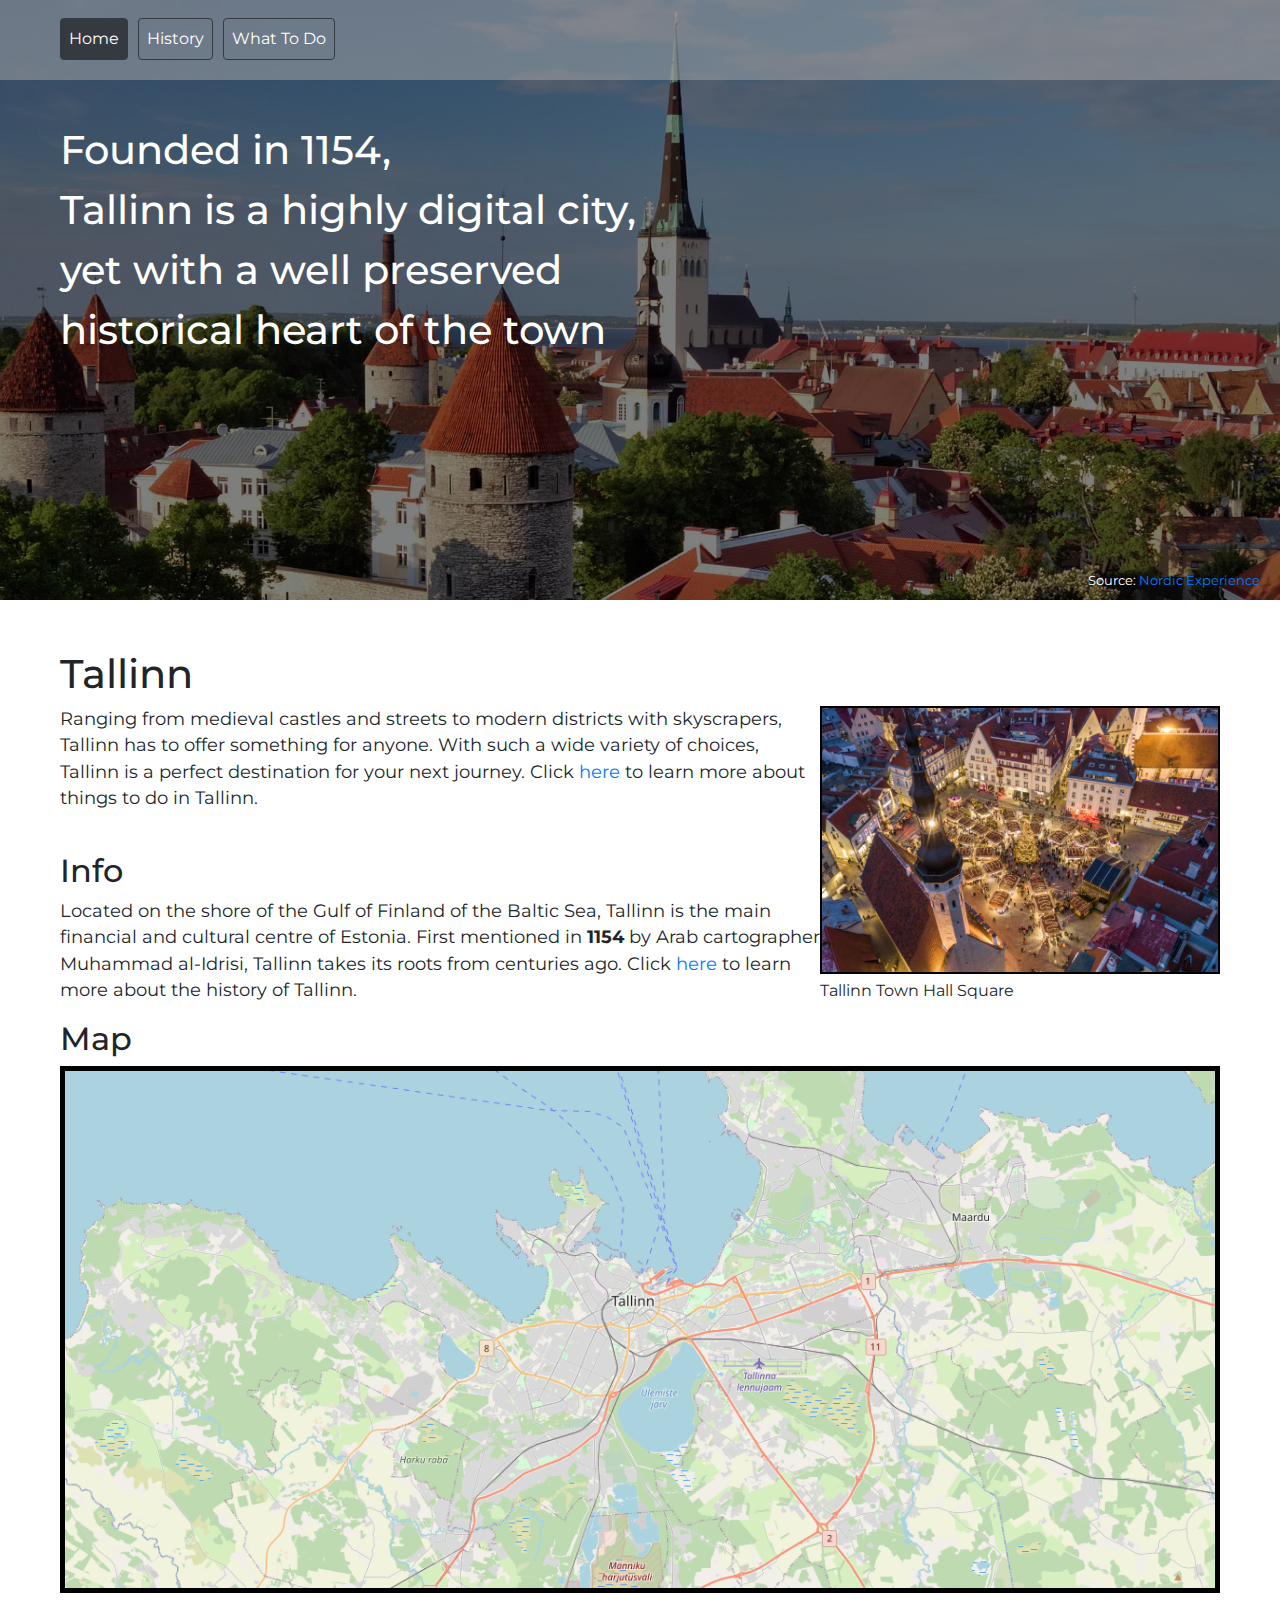
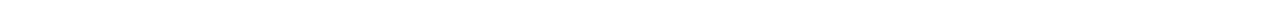
<file: index.html>
<!DOCTYPE html>
<html lang="en">
    <head>
        <meta charset="utf-8">
        <meta name="viewport" content="width=device-width, initial-scale=1">
        <title>TBD</title>
        <link rel="preconnect" href="https://fonts.googleapis.com">
        <link rel="preconnect" href="https://fonts.gstatic.com" crossorigin>
        <link href="https://fonts.googleapis.com/css2?family=Montserrat&display=swap" rel="stylesheet">
        <link rel="stylesheet" href="https://maxcdn.bootstrapcdn.com/bootstrap/4.5.2/css/bootstrap.min.css">
        <script src="https://ajax.googleapis.com/ajax/libs/jquery/3.5.1/jquery.min.js"></script>
        <script src="https://cdnjs.cloudflare.com/ajax/libs/popper.js/1.16.0/umd/popper.min.js"></script>
        <script src="https://maxcdn.bootstrapcdn.com/bootstrap/4.5.2/js/bootstrap.min.js"></script>
        <link rel="stylesheet" href="styles.css">
    </head>

    <body>
        <div class="banner">
            <div class="banner-inner">
                <div class="banner-nav">
                    <div class="container">
                        <nav class="navbar navbar-expand-md navbar-dark">
                            <button class="navbar-toggler" type="button" data-toggle="collapse" data-target="#collapsible">
                                <span class="navbar-toggler-icon"></span>
                            </button>
                            <div class="collapse navbar-collapse" id="collapsible">
                                <ul class="navbar-nav">
                                    <li class="nav-item">
                                        <a class="nav-link btn btn-outline-dark active" href="./index.html">Home</a>
                                    </li>
                                    <li class="nav-item">
                                        <a class="nav-link btn btn-outline-dark" href="./history.html">History</a>
                                    </li>
                                    <li class="nav-item">
                                        <a class="nav-link btn btn-outline-dark" href="./visit.html">What To Do</a>
                                    </li>
                                </ul>
                            </div>
                        </nav>
                    </div>
                </div>
                <div class="banner-content">
                    <div class="container">
                        <h1 class="banner-title">Founded in 1154,<br> Tallinn is a highly digital city,<br> yet with a well preserved<br> historical heart of the town</h1>
                    </div>
                </div>
            </div>
            <div class="banner-shadow"></div>
            <div class="source-text">Source: <a href="https://www.nordicexperience.com/?attachment_id=9661" target="_blank">Nordic Experience</a></div>
        </div>
        <div class="container">
            <h1>Tallinn</h1>
            <figure class="market">
                <img src="media/market.jpg" alt="market">
                <figcaption>Tallinn Town Hall Square</figcaption>
            </figure>
            <p>Ranging from medieval castles and streets to modern districts with skyscrapers, Tallinn has to offer something for anyone.
               With such a wide variety of choices, Tallinn is a perfect destination for your next journey.
               Click <a href="./visit.html">here</a> to learn more about things to do in Tallinn.</p><br>
            <h2>Info</h2>
            <p>Located on the shore of the Gulf of Finland of the Baltic Sea, Tallinn is the main financial and cultural centre of Estonia.
               First mentioned in <b>1154</b> by Arab cartographer Muhammad al-Idrisi, Tallinn takes its roots from centuries ago.
               Click <a href="./history.html">here</a> to learn more about the history of Tallinn.</p>
            <h2>Map</h2>
            <figure>
                <img src="media/map.PNG" alt="map" class="map">
            </figure>
        </div>
    </body>
</html>
</file>
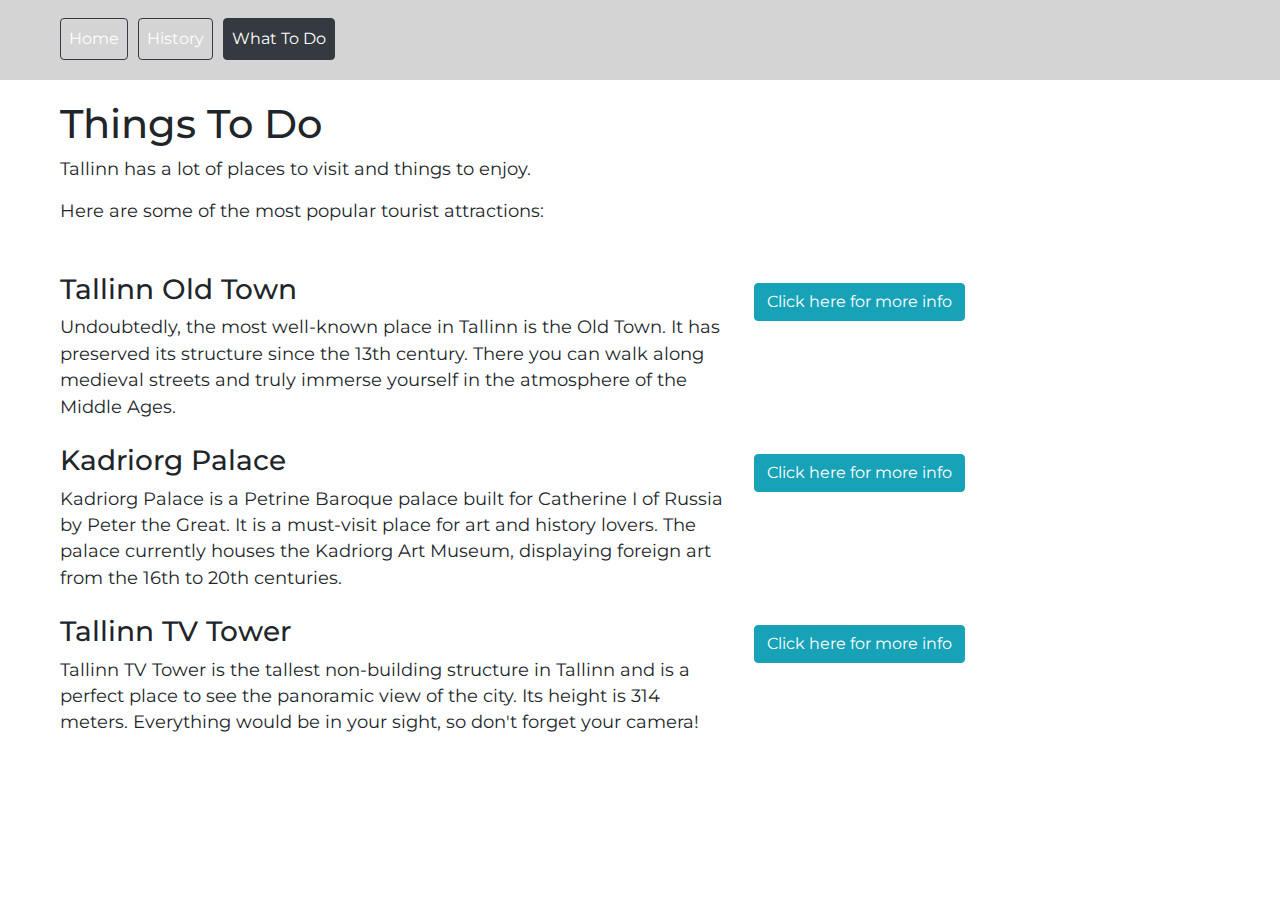
<file: visit.html>
<!DOCTYPE html>
<html lang="en">
    <head>
        <meta charset="utf-8">
        <meta name="viewport" content="width=device-width, initial-scale=1">
        <title>TBD</title>
        <link rel="preconnect" href="https://fonts.googleapis.com">
        <link rel="preconnect" href="https://fonts.gstatic.com" crossorigin>
        <link href="https://fonts.googleapis.com/css2?family=Montserrat&display=swap" rel="stylesheet">
        <link rel="stylesheet" href="https://maxcdn.bootstrapcdn.com/bootstrap/4.5.2/css/bootstrap.min.css">
        <script src="https://ajax.googleapis.com/ajax/libs/jquery/3.5.1/jquery.min.js"></script>
        <script src="https://cdnjs.cloudflare.com/ajax/libs/popper.js/1.16.0/umd/popper.min.js"></script>
        <script src="https://maxcdn.bootstrapcdn.com/bootstrap/4.5.2/js/bootstrap.min.js"></script>
        <link rel="stylesheet" href="styles.css">
    </head>

    <body>
        <div class="banner-inner">
            <div class="banner-nav">
                <div class="container">
                    <nav class="navbar navbar-expand-md navbar-dark">
                        <button class="navbar-toggler" type="button" data-toggle="collapse" data-target="#collapsible">
                            <span class="navbar-toggler-icon"></span>
                        </button>
                        <div class="collapse navbar-collapse" id="collapsible">
                            <ul class="navbar-nav">
                                <li class="nav-item">
                                    <a class="nav-link btn btn-outline-dark" href="./index.html">Home</a>
                                </li>
                                <li class="nav-item">
                                    <a class="nav-link btn btn-outline-dark" href="./history.html">History</a>
                                </li>
                                <li class="nav-item">
                                    <a class="nav-link btn btn-outline-dark active" href="./visit.html">What To Do</a>
                                </li>
                            </ul>
                        </div>
                    </nav>
                </div>
            </div>
        </div>
        <div class="container">
            <h1 style="margin-top: 20px;">Things To Do</h1>
            <p>Tallinn has a lot of places to visit and things to enjoy.</p>
            <p>Here are some of the most popular tourist attractions:</p><br>
            <div class="essentials">
                <div class="row mt-2">
                    <div class="col-7">
                        <h3>Tallinn Old Town</h3>
                        <p>Undoubtedly, the most well-known place in Tallinn is the Old Town.
                            It has preserved its structure since the 13th century. There you can walk along medieval streets
                            and truly immerse yourself in the atmosphere of the Middle Ages.</p>
                    </div>
                    <div class="col-5 attraction">
                        <button type="button" class="btn btn-info" data-toggle="collapse" data-target="#old_town_info">Click here for more info</button>
                        <div id="old_town_info" class="collapse mt-2">
                            <img src="media/old_town.jpg" alt="old_town">
                            <div class="attraction-text">
                                Tallinn Old Town is the oldest part of Tallinn. Since 1997 it has been registered in the UNESCO World Heritage List.
                                The majority of the buildings in the Old Town were constructed during the 13th-16th centuries.
                            </div>
                        </div>
                    </div>
                </div>
                <div class="row mt-2">
                    <div class="col-7">
                        <h3>Kadriorg Palace</h3>
                        <p>Kadriorg Palace is a Petrine Baroque palace built for Catherine I of Russia by Peter the Great.
                            It is a must-visit place for art and history lovers.
                            The palace currently houses the Kadriorg Art Museum, displaying foreign art from the 16th to 20th centuries.</p>
                    </div>
                    <div class="col-5 attraction">
                        <button type="button" class="btn btn-info" data-toggle="collapse" data-target="#kadriorg_info">Click here for more info</button>
                        <div id="kadriorg_info" class="collapse mt-2">
                            <img src="media/kadriorg_palace.jpg" alt="kadriorg_palace">
                            <div class="photo-text">
                                <i>Photo: A.Palu</i>
                            </div>
                            <div class="attraction-text">
                                The palace was built during the Great Northern War after the successful siege of Tallinn.
                                Upon the arrival of Peter the Great in Tallinn, he really liked the surroundings of Lasnamägi
                                and decided to build this palace.
                            </div>
                        </div>
                    </div>
                </div>
                <div class="row mt-2">
                    <div class="col-7">
                        <h3>Tallinn TV Tower</h3>
                        <p>Tallinn TV Tower is the tallest non-building structure in Tallinn and is a perfect place to see the
                            panoramic view of the city. Its height is 314 meters. Everything would be in your sight, so don't forget
                            your camera!</p>
                    </div>
                    <div class="col-5 attraction">
                        <button type="button" class="btn btn-info" data-toggle="collapse" data-target="#tv_tower_info">Click here for more info</button>
                        <div id="tv_tower_info" class="collapse mt-2">
                            <img src="media/tv_tower.jpg" alt="tv_tower">
                            <div class="photo-text">
                                <i>Photo: Marko Leppik</i>
                            </div>
                            <div class="attraction-text">
                                The tower was originally built to provide better telecommunication services
                                for the 1980 Moscow Summer Olympics regatta event.
                                
                            </div>
                        </div>
                    </div>
                </div>
            </div>
        </div>
    </body>
</html>
</file>
<file: styles.css>
@media screen and (max-width: 768px) {
  .banner-title {
    font-size: 2em;
  }
}

.banner {
  background-image: url("media/tallinn_view.jpeg");
  background-repeat: no-repeat;
  background-position: center;
  background-size: cover;
  color: white;
  min-height: 600px;
  position: relative;
  margin-bottom: 50px;
}

.banner-inner {
  position: relative;
  z-index: 1;
}

.banner-nav {
  background-color: rgba(170 170 170 / 50%);
}

.container {
  margin: 0 auto;
  max-width: 1200px;
  width: 100%;
  position: relative;
  padding: 0 20px;
}

.navbar {
  padding-left: 0;
}

.navbar-nav {
  padding: 10px 0;
}

.nav-item {
  margin-left: 0;
  margin-right: 10px;
  margin-bottom: 2px;
  display: inline-flex;
}

.navbar-nav .nav-link {
  padding: 8px;
}

.navbar-dark .navbar-nav .nav-link {
  color: white;
}

body {
  margin: 0;
  font-family: Montserrat, sans-serif;
}

.banner-content {
  padding: 40px 0;
}

.banner-title {
  line-height: 1.5em;
}

.banner-shadow {
  background-color: rgba(0 0 0 / 50%);
  position: absolute;
  top: 0;
  left: 0;
  right: 0;
  bottom: 0;
}

.source-text {
  position: absolute;
  bottom: 10px;
  right: 20px;
  font-size: 0.8em;
  color: white;
}

p {
  font-size: 1.1em;
}

.market {
  float: right;
}

.market img {
  max-width: 400px;
  width: 100%;
  border: solid black 2px;
}

.market figcaption {
  margin-top: 5px;
}

.map {
  width: 100%;
  border: solid black 5px;
}

.essentials img {
  width: 100%;
  border: solid black 2px;
}

.attraction {
  margin-top: 10px;
}

.photo-text {
  text-align: right;
  font-size: 0.8em;
}

.attraction-text {
  margin-top: 5px;
}
</file>
